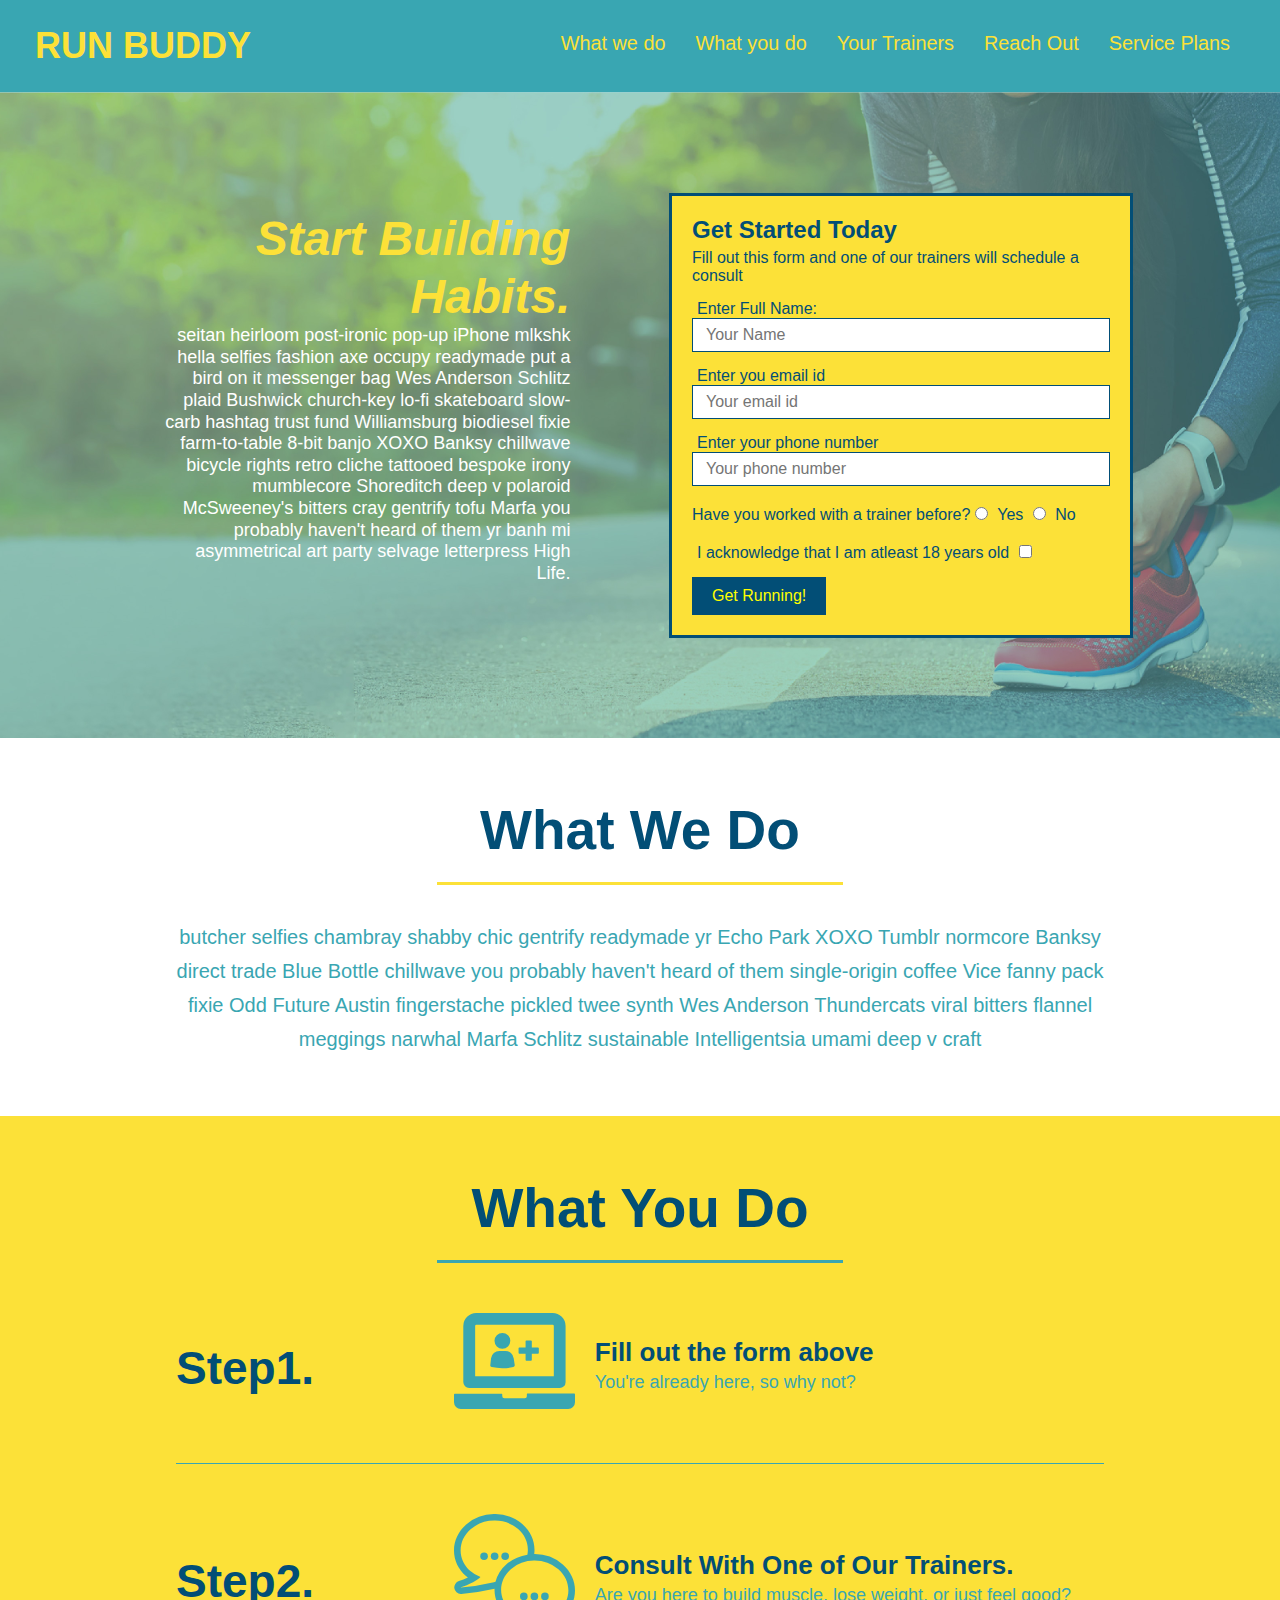
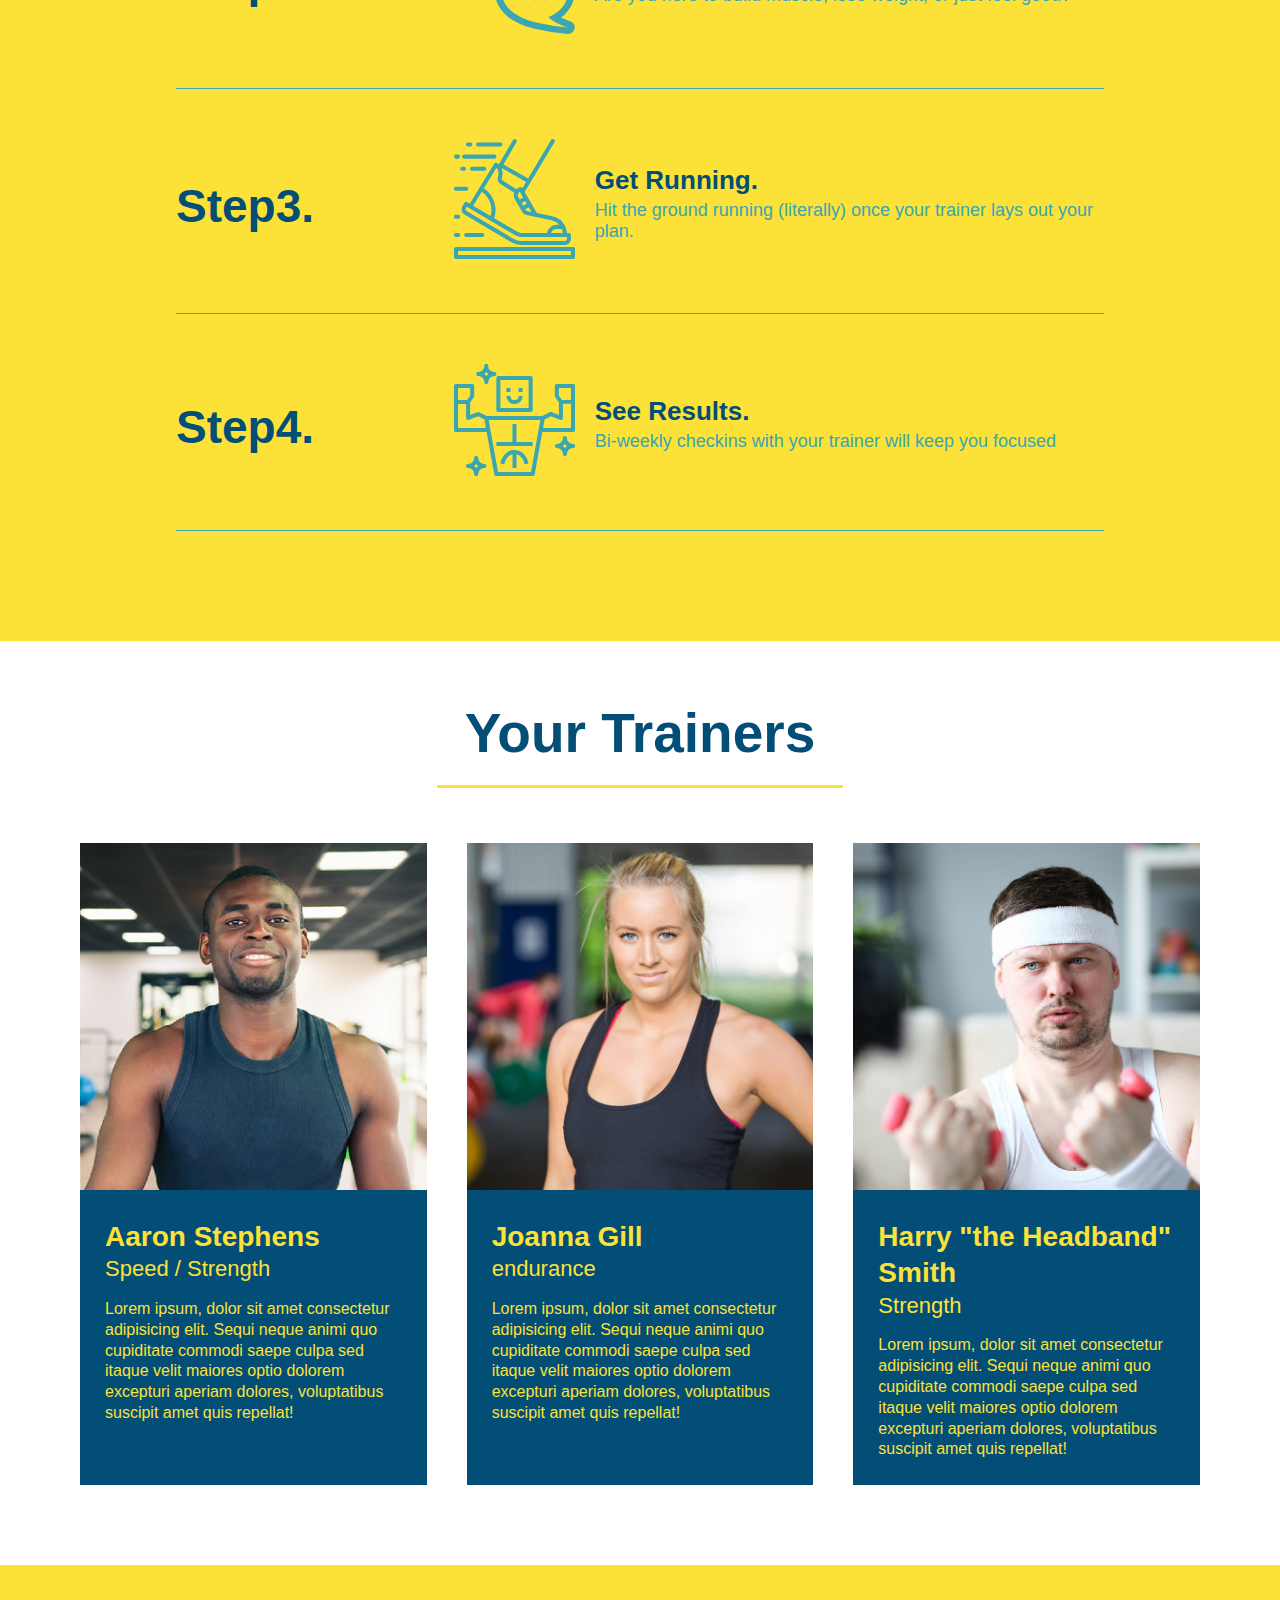
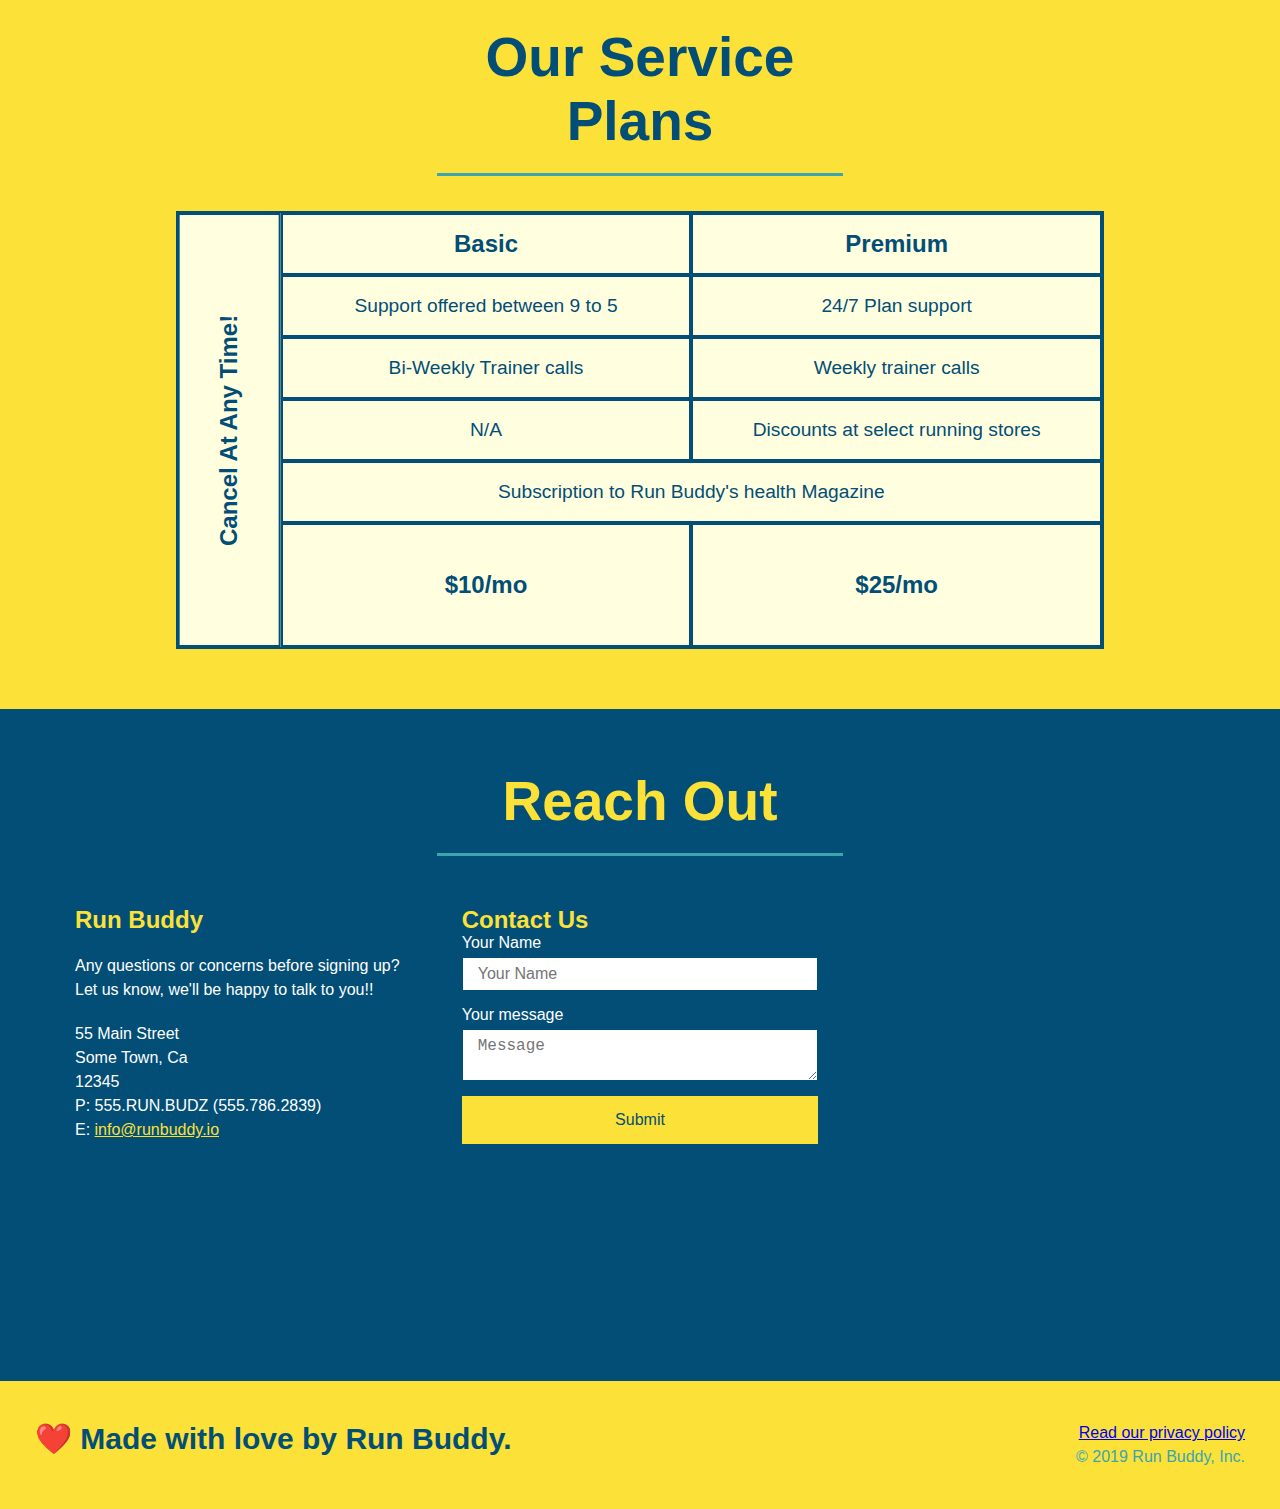
<file: index.html>
<!DOCTYPE html>
<html lang="en">
    <head>
        <meta charset="UTF-8"/>
        <meta name="viewport" content="width=device-width, initial-scale=1.0"/>
        <title>RUN BUDDY</title>   
        <link rel="stylesheet" href="./assets/css/style.css"/>   
    </head>
    <body>
        <!--navigation-->
        <header>
            <h1>
                <a href="/">RUN BUDDY</a>
            </h1>
            <nav>
                <!--Unordered list element-->
                <ul>
                    <!--List item element-->
                    <li>
                        <!--Anchor element-->
                        <a href="#what-we-do">What we do</a>
                    </li>
                    <li>
                        <a href="#what-you-do">What you do</a>
                    </li>
                    <li>
                        <a href="#your-trainers">Your Trainers</a>
                    </li>
                    <li>
                        <a href=#reach-out>Reach Out</a>
                    </li>
                    <li>
                        <a href="#service-plans">Service Plans</a>
                    </li>
                </ul>
            </nav>
        </header>
        <!--hero/jumbotron-->
        <section class="hero">
              <div class="hero-cta">
                <h2>Start Building Habits.</h2>
                <p>seitan heirloom post-ironic pop-up iPhone mlkshk hella selfies fashion axe occupy readymade put a bird on it
                    messenger bag Wes Anderson Schlitz plaid Bushwick church-key lo-fi skateboard slow-carb hashtag trust fund
                    Williamsburg biodiesel fixie farm-to-table 8-bit banjo XOXO Banksy chillwave bicycle rights retro cliche
                    tattooed bespoke irony mumblecore Shoreditch deep v polaroid McSweeney's bitters cray gentrify tofu Marfa you
                    probably haven't heard of them yr banh mi asymmetrical art party selvage letterpress High Life.
                </p>
              </div>
              <div class="hero-form">
                  
                  <h3>Get Started Today</h3>
                  <p class="fill-out">Fill out this form and one of our trainers will schedule a consult</p>
                  <!--Add form element-->
                  <form>
                      <label for="name">Enter Full Name:</label>
                      <input type="text" placeholder="Your Name" id="name" name="name" class="form-input"/>
                      <label for="email">Enter you email id</label>
                      <input type="email" placeholder="Your email id" id="email" name="email" class="form-input">
                      <label for="phonenumber">Enter your phone number</label>
                      <input type="tel" placeholder="Your phone number" id="phonenumber" name="phonenumber" class="form-input">
                      <p>
                          Have you worked with a trainer before?
                          <input type="radio" name="trainer-confirm" id="trainer-yes"/>
                          <label for="trainer-yes">Yes</label>
                          <input type="radio" name="trainer-confirm" id="trainer-no"/>
                          <label for="tariner-no">No</label>
                          
                      </p>
                      <p>
                          <label for="confirm-18">I acknowledge that I am atleast 18 years old</label>
                          <input type="checkbox" name="confirm-18" id="confirm-18" value="check"/>
                      </p>
                      <button type="submit">
                          Get Running!
                      </button>
                  </form>
              </div>
        </section>

        <!--"what we do" section-->
        <section id="what-we-do" class="intro">
            <div class="flex-row">
                <h2 class="section-title primary-border">
                    What We Do
                </h2>
            </div>
            <div>
                <p>
                   butcher selfies chambray shabby chic gentrify readymade yr Echo Park XOXO Tumblr normcore Banksy direct trade Blue Bottle chillwave you probably haven't heard of them single-origin coffee Vice fanny pack fixie Odd Future Austin fingerstache pickled twee synth Wes Anderson Thundercats viral bitters flannel meggings narwhal Marfa Schlitz sustainable Intelligentsia umami deep v craft
                </p>
            </div>
        </section>

        <!--What you do section-->
        <section id="what-you-do" class="steps">
            <h2 class="section-title secondary-border">
                What You Do
            </h2>
            <div class="step">
                <h3>
                    Step1.
                </h3>
                <div class="step-info">
                    <div class="step-img">
                        <img src="assets/Images/step-1.svg" alt=""/>
                    
                    </div>
                    <div class="step-text">
                         <h4>Fill out the form above</h4>
                         <p>
                             You're already here, so why not?
                         </p>
                    </div>
                </div>
            </div>
            <div class="step">
                <h3>
                    Step2.
                </h3>
                <div class="step-info">
                    <div class="step-img">
                        <img src="assets/Images/step-2.svg" alt=""/>
                    </div>
                    <div class="step-text">
                         <h4>Consult With One of Our Trainers.</h4>
                         <p>
                            Are you here to build muscle, lose weight, or just feel good?
                         </p>
                    </div>
                </div>
            </div>
            <div class="step">
                <h3>
                    Step3.
                   
                </h3>
                <div class="step-info">
                    <div class="step-img">
                        <img  src="assets/Images/step-3.svg" alt=""/>
                    </div>
                    <div class="step-text">
                        <h4>Get Running.</h4>
                        <p> 
                            Hit the ground running (literally) once your trainer lays out your plan.
                        </p>
                    </div>
                </div>
            </div>
            <div class="step">
                <h3>
                    Step4.
                </h3>
                <div class="step-info">
                    <div class="step-img">
                        <img src="assets/Images/step-4.svg" alt=""/>
                    </div>
                    <div class="step-text">
                         <h4>See Results.</h4>
                         <p>
                            Bi-weekly checkins with your trainer will keep you focused
                         </p>
                    </div>
                </div>
            </div>
        </section>
        <!--Meet the trainers section-->
        <section id="your-trainers">
            
            <h2 class="section-title primary-border">
                Your Trainers
            </h2>
            <div class="trainers">
               <article class="trainer">
                  <img src="assets/Images/trainer-1.jpg" alt="Aaron Stephens in his workout clothes ready to pump iron"/>
                  <div class="trainer-bio">
                      <h3 class="trainer-name">Aaron Stephens</h3>
                      <h4 class="trainer-role">Speed / Strength</h4>
                      <p>
                        Lorem ipsum, dolor sit amet consectetur adipisicing elit. Sequi neque animi quo cupiditate commodi saepe culpa sed
                        itaque velit maiores optio dolorem excepturi aperiam dolores, voluptatibus suscipit amet quis repellat!
                      </p>
                  </div>
               </article>
               <article class="trainer">
                  <img src="assets/Images/trainer-2.jpg" alt="Joanna Gill cooling off after a workout"/>
                  <div class="trainer-bio">
                      <h3 class="trainer-name">Joanna Gill</h3>
                      <h4 class="trainer-role">endurance</h4>
                      <p>
                         Lorem ipsum, dolor sit amet consectetur adipisicing elit. Sequi neque animi quo cupiditate commodi saepe culpa sed
      itaque velit maiores optio dolorem excepturi aperiam dolores, voluptatibus suscipit amet quis repellat!
                      </p>
                    
                  </div>
                
               </article>
               <article class="trainer">
                  <img src="assets/Images/trainer-3.jpg" alt="Harry Smith wearing a headband and lifting comically small pink weights"/>
                  <div class="trainer-bio">
                    
                       <h3 class="trainer-name">Harry "the Headband" Smith</h3>
                       <h4 class="trainer-role">Strength</h4>
                       <p>
                          Lorem ipsum, dolor sit amet consectetur adipisicing elit. Sequi neque animi quo cupiditate commodi saepe culpa sed
      itaque velit maiores optio dolorem excepturi aperiam dolores, voluptatibus suscipit amet quis repellat!
                       </p>
                  </div>

               </article>
            </div>
        </section>
        <section id="service-plans" class="services">
            <h2 class="section-title secondary-border">
                   Our Service Plans
            </h2>
            <div class="service-grid-wrapper">
                <div class="service-grid-container">
                    <div class="service-grid-item grid-head basic">Basic</div>
                    <div class="service-grid-item grid-head premium">Premium</div>
                    <div class="service-grid-item basic">Support offered between 9 to 5</div>
                    <div class="service-grid-item premium">24/7 Plan support</div>
                    <div class="service-grid-item basic">Bi-Weekly Trainer calls</div>
                    <div class="service-grid-item premium">Weekly trainer calls</div>
                    <div class="service-grid-item basic">N/A</div>
                    <div class="service-grid-item premium">Discounts at select running stores</div>
                    <div class="service-grid-item subscr">Subscription to Run Buddy's health Magazine</div>
                    <div class="service-grid-item grid-price basic">$10/mo</div>
                    <div class="service-grid-item grid-price premium">$25/mo</div>
                    <div class="service-grid-item cancel">Cancel At Any Time!</div>
                </div>
            </div>
        </section>
        <!--Reach Out section-->
        <section id="reach-out" class="contact">

            <h2 class="section-title secondary-border">
                Reach Out
            </h2>
            <div class="contact-info">
                <div>
                    <h3>
                        Run Buddy
                    </h3>
                    <p>
                        Any questions or concerns before signing up?
                    <br/>
                        Let us know, we'll be happy to talk to you!!
                    </p>
                    <address>
                        55 Main Street <br/>
                        Some Town, Ca <br/>
                        12345 <br/>
                        P: 555.RUN.BUDZ (555.786.2839) <br/>
                        E: <a href="maito:info@runbuddy.io">info@runbuddy.io</a>
                    </address>
                </div>
                <div class="contact-form">
                    <h3>Contact Us</h3>
                    <form>
                    <label for="contact-name" >Your Name</label>
                    <input type="text" placeholder="Your Name" id="contact-name"/>
                    <label for="contact-message">Your message</label>
                    <textarea type="text" placeholder="Message" id="contact-message"></textarea>
                    <button type="submit">Submit</button>
                    </form>
                </div>
                
                <iframe src="https://www.google.com/maps/embed?pb=!1m18!1m12!1m3!1d50694.43820856083!2d-121.98147028277705!3d37.427597920554405!2m3!1f0!2f0!3f0!3m2!1i1024!2i768!4f13.1!3m3!1m2!1s0x808fc8546092b38d%3A0xdbc5cfc97f0ce1a7!2sSan%20Jose%2C%20CA%2095134!5e0!3m2!1sen!2sus!4v1594967855750!5m2!1sen!2sus"  frameborder="0" style="border:0;" allowfullscreen="" aria-hidden="false" tabindex="0"></iframe>
                
            </div>
            
        </section>
           
        <!--Footer-->
        <footer>
            
            <h2>❤️ Made with love by Run Buddy.</h2>
            <div>
                <a href="./privacy-policy.html#Read our Privacy Policy">Read our privacy policy</a><br/>
                &copy; 2019 Run Buddy, Inc.
                 
            </div>

            
        </footer>

    </body>
</html>
</file>
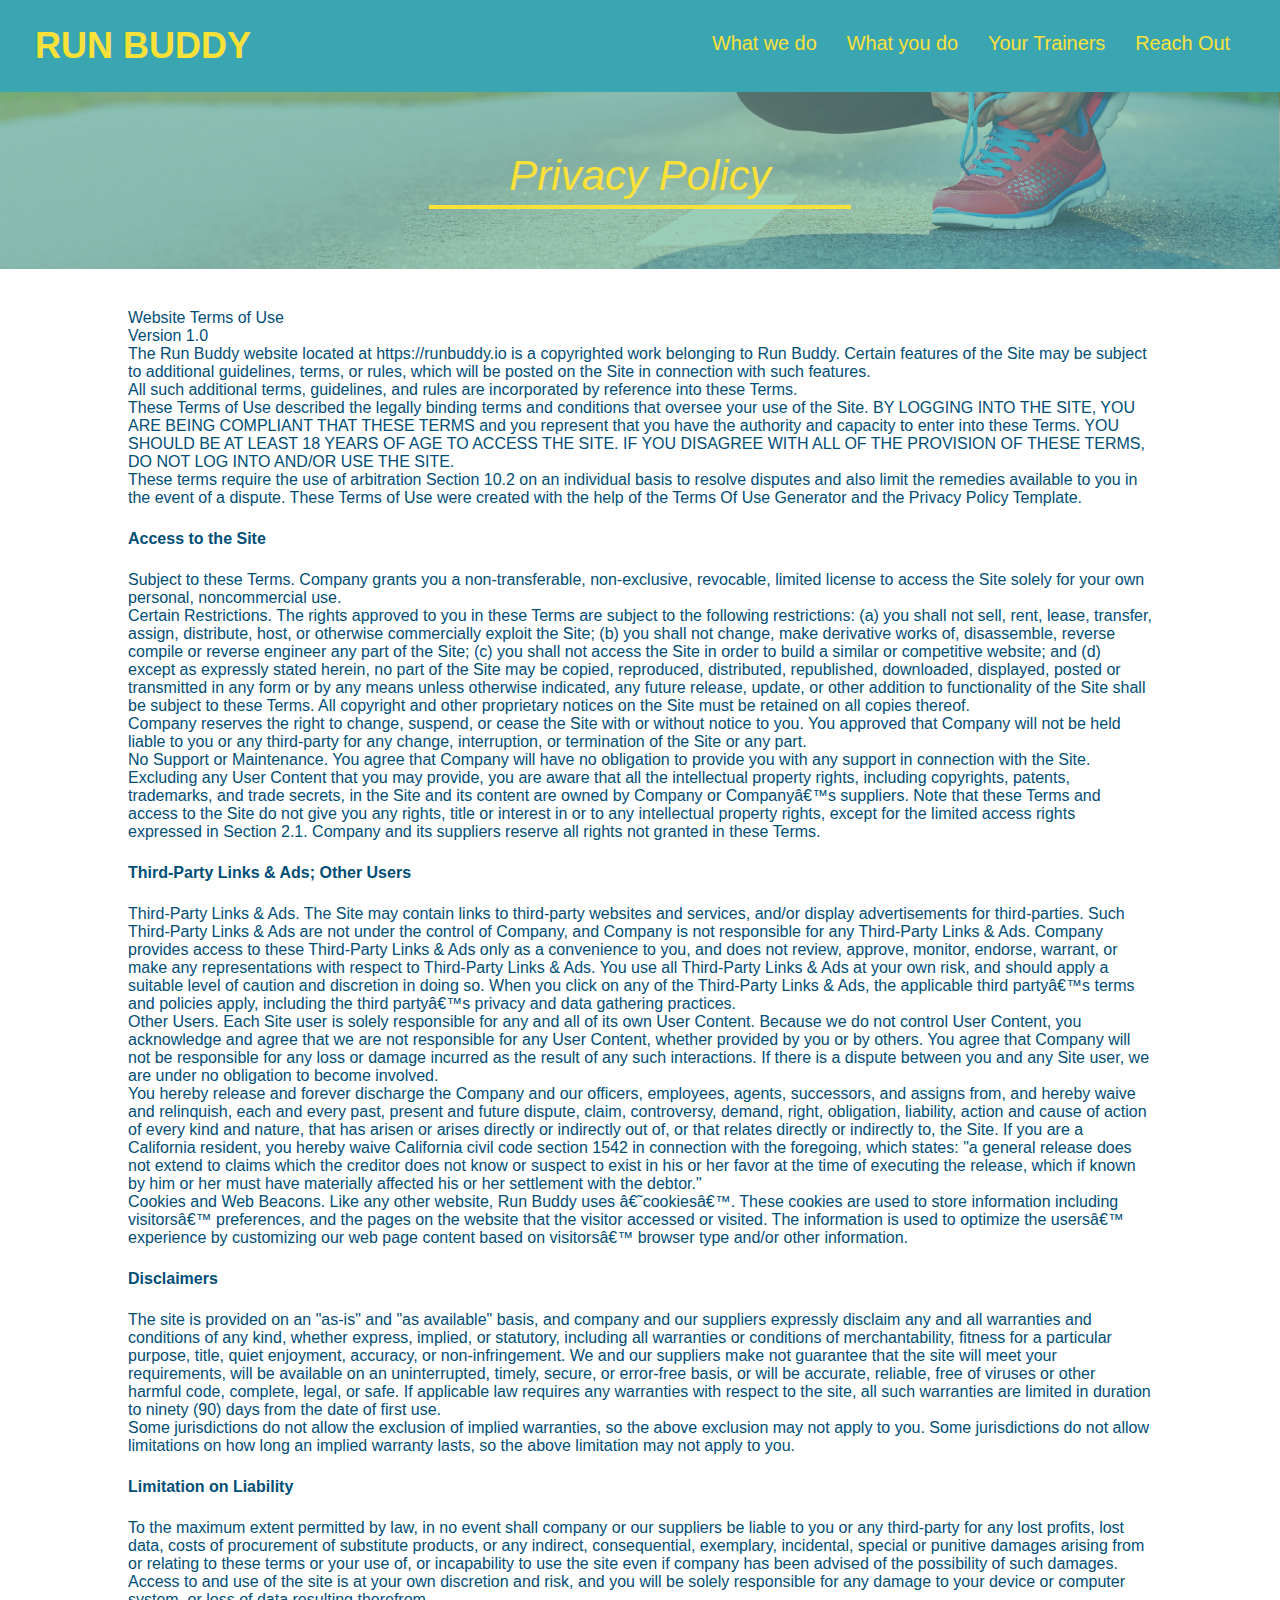
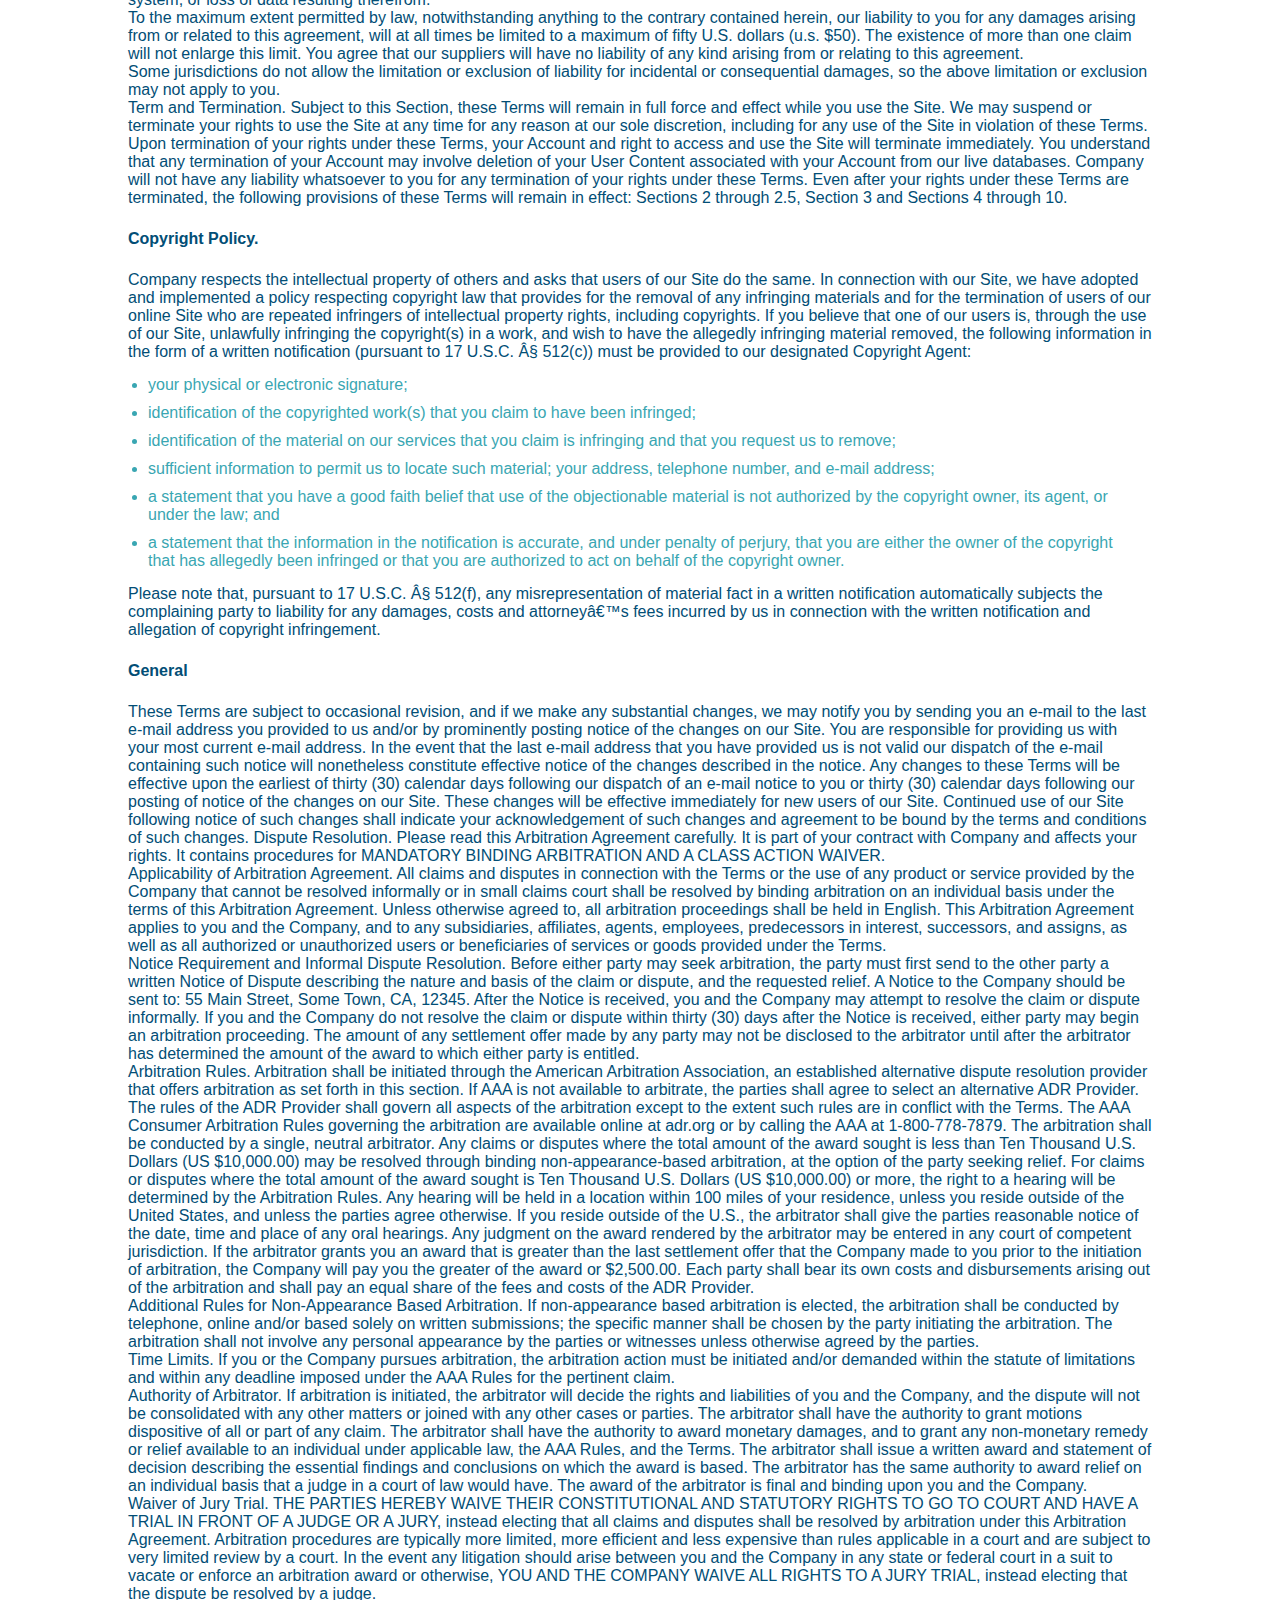
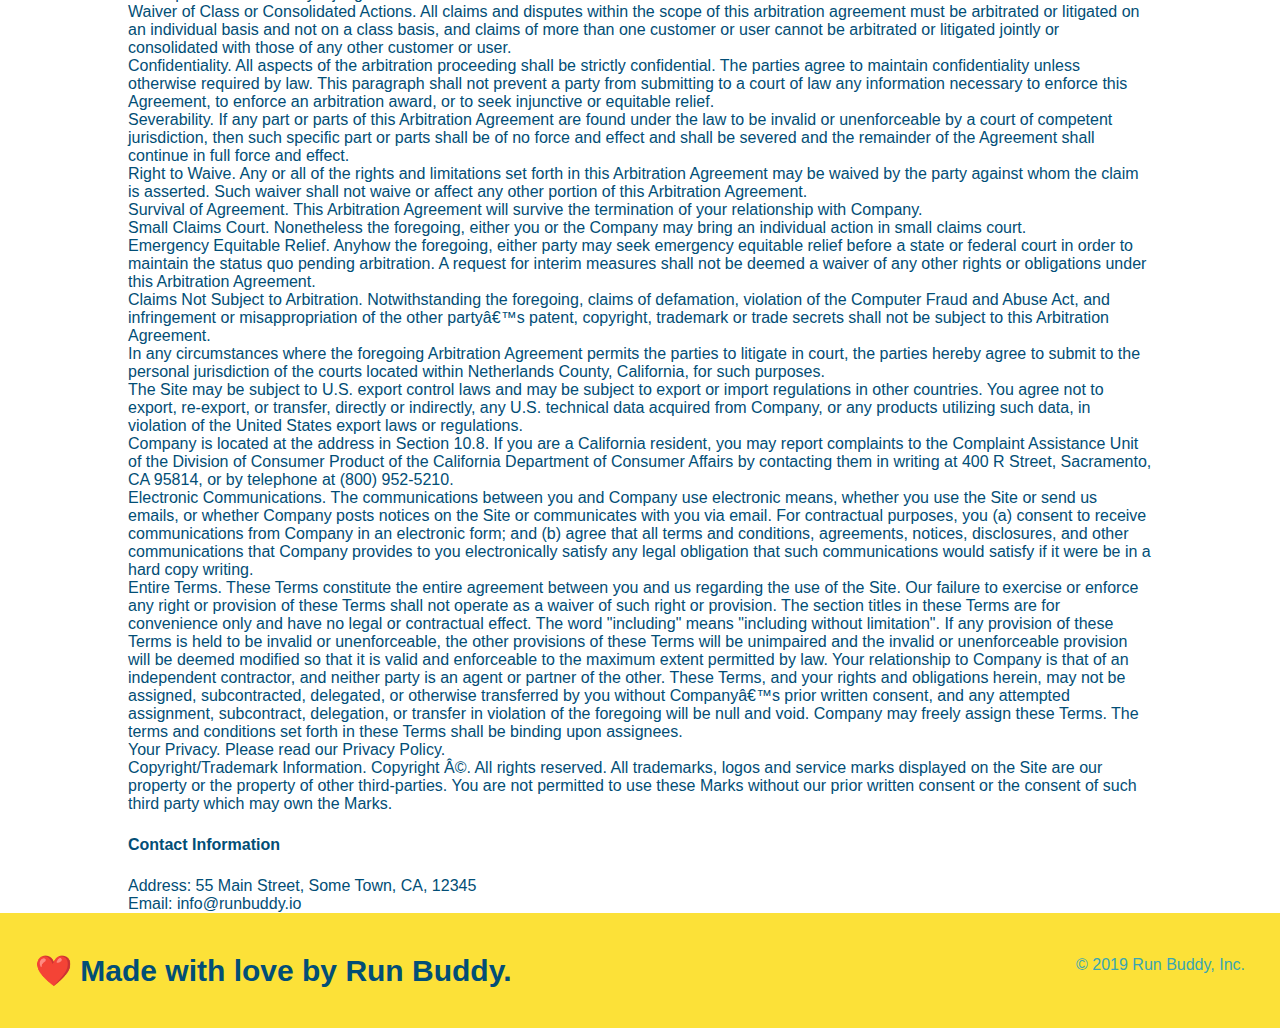
<file: privacy-policy.html>
<!DOCTYPE html>
<html lang="en">
    <head>
        <meta charset="UTF-8"/>
        <title>Run Buddy Privacy policy</title>   
        <link rel="stylesheet" href="./assets/css/style.css"/>  
        <link rel="stylesheet" href="./assets/css/secondary-styles.css"/>
    </head>
    <body>
        <!--navigation-->
        <header>
            <h1>
                <a href="/">RUN BUDDY</a>
            </h1>
            <nav>
                <!--Unordered list element-->
                <ul>
                    <!--List item element-->
                    <li>
                        <!--Anchor element-->
                        <a href="./index.html#what-we-do">What we do</a>
                    </li>
                    <li>
                        <a href="./index.html#what-you-do">What you do</a>
                    </li>
                    <li>
                        <a href="./index.html#your-trainers">Your Trainers</a>
                    </li>
                    <li>
                        <a href=./index.html#reach-out>Reach Out</a>
                    </li>
                </ul>
            </nav>
        </header>
        <!--hero/jumbotron-->
        <section class="hero">
              <h2 class="page-title">
                  Privacy Policy
              </h2>
        </section>
        <article class="secondary-content">
            <p>
                Website Terms of Use
              </p>
        
              <p>
                Version 1.0
              </p>
        
              <p>
                The Run Buddy website located at https://runbuddy.io is a copyrighted work belonging to Run Buddy. Certain
                features of the Site may be subject to additional guidelines, terms, or rules, which will be posted on the Site
                in connection with such features.
              </p>
        
              <p>
                All such additional terms, guidelines, and rules are incorporated by reference into these Terms.
              </p>
        
              <p>
                These Terms of Use described the legally binding terms and conditions that oversee your use of the Site. BY
                LOGGING INTO THE SITE, YOU ARE BEING COMPLIANT THAT THESE TERMS and you represent that you have the authority
                and capacity to enter into these Terms. YOU SHOULD BE AT LEAST 18 YEARS OF AGE TO ACCESS THE SITE. IF YOU
                DISAGREE WITH ALL OF THE PROVISION OF THESE TERMS, DO NOT LOG INTO AND/OR USE THE SITE.
              </p>
        
              <p>
                These terms require the use of arbitration Section 10.2 on an individual basis to resolve disputes and also
                limit the remedies available to you in the event of a dispute. These Terms of Use were created with the help of
                the Terms Of Use Generator and the Privacy Policy Template.
              </p>
        
              <h3>
                Access to the Site
              </h3>
        
              <p>
                Subject to these Terms. Company grants you a non-transferable, non-exclusive, revocable, limited license to
                access the Site solely for your own personal, noncommercial use.
              </p>
        
              <p>
                Certain Restrictions. The rights approved to you in these Terms are subject to the following restrictions: (a)
                you shall not sell, rent, lease, transfer, assign, distribute, host, or otherwise commercially exploit the Site;
                (b) you shall not change, make derivative works of, disassemble, reverse compile or reverse engineer any part of
                the Site; (c) you shall not access the Site in order to build a similar or competitive website; and (d) except
                as expressly stated herein, no part of the Site may be copied, reproduced, distributed, republished, downloaded,
                displayed, posted or transmitted in any form or by any means unless otherwise indicated, any future release,
                update, or other addition to functionality of the Site shall be subject to these Terms. All copyright and other
                proprietary notices on the Site must be retained on all copies thereof.
              </p>
        
              <p>
                Company reserves the right to change, suspend, or cease the Site with or without notice to you. You approved
                that Company will not be held liable to you or any third-party for any change, interruption, or termination of
                the Site or any part.
              </p>
        
              <p>
                No Support or Maintenance. You agree that Company will have no obligation to provide you with any support in
                connection with the Site.
              </p>
        
              <p>
                Excluding any User Content that you may provide, you are aware that all the intellectual property rights,
                including copyrights, patents, trademarks, and trade secrets, in the Site and its content are owned by Company
                or Companyâ€™s suppliers. Note that these Terms and access to the Site do not give you any rights, title or
                interest in or to any intellectual property rights, except for the limited access rights expressed in Section
                2.1. Company and its suppliers reserve all rights not granted in these Terms.
              </p>
        
              <h3>
                Third-Party Links & Ads; Other Users
              </h3>
        
              <p>
                Third-Party Links & Ads. The Site may contain links to third-party websites and services, and/or display
                advertisements for third-parties. Such Third-Party Links & Ads are not under the control of Company, and Company
                is not responsible for any Third-Party Links & Ads. Company provides access to these Third-Party Links & Ads
                only as a convenience to you, and does not review, approve, monitor, endorse, warrant, or make any
                representations with respect to Third-Party Links & Ads. You use all Third-Party Links & Ads at your own risk,
                and should apply a suitable level of caution and discretion in doing so. When you click on any of the
                Third-Party Links & Ads, the applicable third partyâ€™s terms and policies apply, including the third partyâ€™s
                privacy and data gathering practices.
              </p>
        
              <p>
                Other Users. Each Site user is solely responsible for any and all of its own User Content. Because we do not
                control User Content, you acknowledge and agree that we are not responsible for any User Content, whether
                provided by you or by others. You agree that Company will not be responsible for any loss or damage incurred as
                the result of any such interactions. If there is a dispute between you and any Site user, we are under no
                obligation to become involved.
              </p>
        
              <p>
                You hereby release and forever discharge the Company and our officers, employees, agents, successors, and
                assigns from, and hereby waive and relinquish, each and every past, present and future dispute, claim,
                controversy, demand, right, obligation, liability, action and cause of action of every kind and nature, that has
                arisen or arises directly or indirectly out of, or that relates directly or indirectly to, the Site. If you are
                a California resident, you hereby waive California civil code section 1542 in connection with the foregoing,
                which states: "a general release does not extend to claims which the creditor does not know or suspect to exist
                in his or her favor at the time of executing the release, which if known by him or her must have materially
                affected his or her settlement with the debtor."
              </p>
        
              <p>
                Cookies and Web Beacons. Like any other website, Run Buddy uses â€˜cookiesâ€™. These cookies are used to store
                information including visitorsâ€™ preferences, and the pages on the website that the visitor accessed or visited.
                The information is used to optimize the usersâ€™ experience by customizing our web page content based on visitorsâ€™
                browser type and/or other information.
              </p>
        
              <h3>
                Disclaimers
              </h3>
        
              <p>
                The site is provided on an "as-is" and "as available" basis, and company and our suppliers expressly disclaim
                any and all warranties and conditions of any kind, whether express, implied, or statutory, including all
                warranties or conditions of merchantability, fitness for a particular purpose, title, quiet enjoyment, accuracy,
                or non-infringement. We and our suppliers make not guarantee that the site will meet your requirements, will be
                available on an uninterrupted, timely, secure, or error-free basis, or will be accurate, reliable, free of
                viruses or other harmful code, complete, legal, or safe. If applicable law requires any warranties with respect
                to the site, all such warranties are limited in duration to ninety (90) days from the date of first use.
              </p>
        
              <p>
                Some jurisdictions do not allow the exclusion of implied warranties, so the above exclusion may not apply to
                you. Some jurisdictions do not allow limitations on how long an implied warranty lasts, so the above limitation
                may not apply to you.
              </p>
        
              <h3>
                Limitation on Liability
              </h3>
        
              <p>
                To the maximum extent permitted by law, in no event shall company or our suppliers be liable to you or any
                third-party for any lost profits, lost data, costs of procurement of substitute products, or any indirect,
                consequential, exemplary, incidental, special or punitive damages arising from or relating to these terms or
                your use of, or incapability to use the site even if company has been advised of the possibility of such
                damages. Access to and use of the site is at your own discretion and risk, and you will be solely responsible
                for any damage to your device or computer system, or loss of data resulting therefrom.
              </p>
        
              <p>
                To the maximum extent permitted by law, notwithstanding anything to the contrary contained herein, our liability
                to you for any damages arising from or related to this agreement, will at all times be limited to a maximum of
                fifty U.S. dollars (u.s. $50). The existence of more than one claim will not enlarge this limit. You agree that
                our suppliers will have no liability of any kind arising from or relating to this agreement.
              </p>
        
              <p>
                Some jurisdictions do not allow the limitation or exclusion of liability for incidental or consequential
                damages, so the above limitation or exclusion may not apply to you.
              </p>
        
              <p>
                Term and Termination. Subject to this Section, these Terms will remain in full force and effect while you use
                the Site. We may suspend or terminate your rights to use the Site at any time for any reason at our sole
                discretion, including for any use of the Site in violation of these Terms. Upon termination of your rights under
                these Terms, your Account and right to access and use the Site will terminate immediately. You understand that
                any termination of your Account may involve deletion of your User Content associated with your Account from our
                live databases. Company will not have any liability whatsoever to you for any termination of your rights under
                these Terms. Even after your rights under these Terms are terminated, the following provisions of these Terms
                will remain in effect: Sections 2 through 2.5, Section 3 and Sections 4 through 10.
              </p>
        
              <h3>
                Copyright Policy.
              </h3>
        
              <p>
                Company respects the intellectual property of others and asks that users of our Site do the same. In connection
                with our Site, we have adopted and implemented a policy respecting copyright law that provides for the removal
                of any infringing materials and for the termination of users of our online Site who are repeated infringers of
                intellectual property rights, including copyrights. If you believe that one of our users is, through the use of
                our Site, unlawfully infringing the copyright(s) in a work, and wish to have the allegedly infringing material
                removed, the following information in the form of a written notification (pursuant to 17 U.S.C. Â§ 512(c)) must
                be provided to our designated Copyright Agent:
              </p>
        
              <ul>
                <li>
                  your physical or electronic signature;
                </li>
                <li>
                  identification of the copyrighted work(s) that you claim to have been infringed;
                </li>
                <li>
                  identification of the material on our services that you claim is infringing and that you request us to remove;
                </li>
                <li>
                  sufficient information to permit us to locate such material; your address, telephone number, and e-mail
                  address;
                </li>
                <li>
                  a statement that you have a good faith belief that use of the objectionable material is not authorized by the
                  copyright owner, its agent, or under the law; and
                </li>
                <li>
                  a statement that the information in the notification is accurate, and under penalty of perjury, that you are
                  either the owner of the copyright that has allegedly been infringed or that you are authorized to act on
                  behalf of the copyright owner.
                </li>
              </ul>
        
              <p>
                Please note that, pursuant to 17 U.S.C. Â§ 512(f), any misrepresentation of material fact in a written
                notification automatically subjects the complaining party to liability for any damages, costs and attorneyâ€™s
                fees incurred by us in connection with the written notification and allegation of copyright infringement.
              </p>
        
              <h3>
                General
              </h3>
        
              <p>
                These Terms are subject to occasional revision, and if we make any substantial changes, we may notify you by
                sending you an e-mail to the last e-mail address you provided to us and/or by prominently posting notice of the
                changes on our Site. You are responsible for providing us with your most current e-mail address. In the event
                that the last e-mail address that you have provided us is not valid our dispatch of the e-mail containing such
                notice will nonetheless constitute effective notice of the changes described in the notice. Any changes to these
                Terms will be effective upon the earliest of thirty (30) calendar days following our dispatch of an e-mail
                notice to you or thirty (30) calendar days following our posting of notice of the changes on our Site. These
                changes will be effective immediately for new users of our Site. Continued use of our Site following notice of
                such changes shall indicate your acknowledgement of such changes and agreement to be bound by the terms and
                conditions of such changes. Dispute Resolution. Please read this Arbitration Agreement carefully. It is part of
                your contract with Company and affects your rights. It contains procedures for MANDATORY BINDING ARBITRATION AND
                A CLASS ACTION WAIVER.
              </p>
        
              <p>
                Applicability of Arbitration Agreement. All claims and disputes in connection with the Terms or the use of any
                product or service provided by the Company that cannot be resolved informally or in small claims court shall be
                resolved by binding arbitration on an individual basis under the terms of this Arbitration Agreement. Unless
                otherwise agreed to, all arbitration proceedings shall be held in English. This Arbitration Agreement applies to
                you and the Company, and to any subsidiaries, affiliates, agents, employees, predecessors in interest,
                successors, and assigns, as well as all authorized or unauthorized users or beneficiaries of services or goods
                provided under the Terms.
              </p>
        
              <p>
                Notice Requirement and Informal Dispute Resolution. Before either party may seek arbitration, the party must
                first send to the other party a written Notice of Dispute describing the nature and basis of the claim or
                dispute, and the requested relief. A Notice to the Company should be sent to: 55 Main Street, Some Town, CA,
                12345. After the Notice is received, you and the Company may attempt to resolve the claim or dispute informally.
                If you and the Company do not resolve the claim or dispute within thirty (30) days after the Notice is received,
                either party may begin an arbitration proceeding. The amount of any settlement offer made by any party may not
                be disclosed to the arbitrator until after the arbitrator has determined the amount of the award to which either
                party is entitled.
              </p>
        
              <p>
                Arbitration Rules. Arbitration shall be initiated through the American Arbitration Association, an established
                alternative dispute resolution provider that offers arbitration as set forth in this section. If AAA is not
                available to arbitrate, the parties shall agree to select an alternative ADR Provider. The rules of the ADR
                Provider shall govern all aspects of the arbitration except to the extent such rules are in conflict with the
                Terms. The AAA Consumer Arbitration Rules governing the arbitration are available online at adr.org or by
                calling the AAA at 1-800-778-7879. The arbitration shall be conducted by a single, neutral arbitrator. Any
                claims or disputes where the total amount of the award sought is less than Ten Thousand U.S. Dollars (US
                $10,000.00) may be resolved through binding non-appearance-based arbitration, at the option of the party seeking
                relief. For claims or disputes where the total amount of the award sought is Ten Thousand U.S. Dollars (US
                $10,000.00) or more, the right to a hearing will be determined by the Arbitration Rules. Any hearing will be
                held in a location within 100 miles of your residence, unless you reside outside of the United States, and
                unless the parties agree otherwise. If you reside outside of the U.S., the arbitrator shall give the parties
                reasonable notice of the date, time and place of any oral hearings. Any judgment on the award rendered by the
                arbitrator may be entered in any court of competent jurisdiction. If the arbitrator grants you an award that is
                greater than the last settlement offer that the Company made to you prior to the initiation of arbitration, the
                Company will pay you the greater of the award or $2,500.00. Each party shall bear its own costs and
                disbursements arising out of the arbitration and shall pay an equal share of the fees and costs of the ADR
                Provider.
              </p>
        
              <p>
                Additional Rules for Non-Appearance Based Arbitration. If non-appearance based arbitration is elected, the
                arbitration shall be conducted by telephone, online and/or based solely on written submissions; the specific
                manner shall be chosen by the party initiating the arbitration. The arbitration shall not involve any personal
                appearance by the parties or witnesses unless otherwise agreed by the parties.
              </p>
        
              <p>
                Time Limits. If you or the Company pursues arbitration, the arbitration action must be initiated and/or demanded
                within the statute of limitations and within any deadline imposed under the AAA Rules for the pertinent claim.
              </p>
        
              <p>
                Authority of Arbitrator. If arbitration is initiated, the arbitrator will decide the rights and liabilities of
                you and the Company, and the dispute will not be consolidated with any other matters or joined with any other
                cases or parties. The arbitrator shall have the authority to grant motions dispositive of all or part of any
                claim. The arbitrator shall have the authority to award monetary damages, and to grant any non-monetary remedy
                or relief available to an individual under applicable law, the AAA Rules, and the Terms. The arbitrator shall
                issue a written award and statement of decision describing the essential findings and conclusions on which the
                award is based. The arbitrator has the same authority to award relief on an individual basis that a judge in a
                court of law would have. The award of the arbitrator is final and binding upon you and the Company.
              </p>
        
              <p>
                Waiver of Jury Trial. THE PARTIES HEREBY WAIVE THEIR CONSTITUTIONAL AND STATUTORY RIGHTS TO GO TO COURT AND HAVE
                A TRIAL IN FRONT OF A JUDGE OR A JURY, instead electing that all claims and disputes shall be resolved by
                arbitration under this Arbitration Agreement. Arbitration procedures are typically more limited, more efficient
                and less expensive than rules applicable in a court and are subject to very limited review by a court. In the
                event any litigation should arise between you and the Company in any state or federal court in a suit to vacate
                or enforce an arbitration award or otherwise, YOU AND THE COMPANY WAIVE ALL RIGHTS TO A JURY TRIAL, instead
                electing that the dispute be resolved by a judge.
              </p>
        
              <p>
                Waiver of Class or Consolidated Actions. All claims and disputes within the scope of this arbitration agreement
                must be arbitrated or litigated on an individual basis and not on a class basis, and claims of more than one
                customer or user cannot be arbitrated or litigated jointly or consolidated with those of any other customer or
                user.
              </p>
        
              <p>
                Confidentiality. All aspects of the arbitration proceeding shall be strictly confidential. The parties agree to
                maintain confidentiality unless otherwise required by law. This paragraph shall not prevent a party from
                submitting to a court of law any information necessary to enforce this Agreement, to enforce an arbitration
                award, or to seek injunctive or equitable relief.
              </p>
        
              <p>
                Severability. If any part or parts of this Arbitration Agreement are found under the law to be invalid or
                unenforceable by a court of competent jurisdiction, then such specific part or parts shall be of no force and
                effect and shall be severed and the remainder of the Agreement shall continue in full force and effect.
              </p>
        
              <p>
                Right to Waive. Any or all of the rights and limitations set forth in this Arbitration Agreement may be waived
                by the party against whom the claim is asserted. Such waiver shall not waive or affect any other portion of this
                Arbitration Agreement.
              </p>
        
              <p>
                Survival of Agreement. This Arbitration Agreement will survive the termination of your relationship with
                Company.
              </p>
        
              <p>
                Small Claims Court. Nonetheless the foregoing, either you or the Company may bring an individual action in small
                claims court.
              </p>
        
              <p>
                Emergency Equitable Relief. Anyhow the foregoing, either party may seek emergency equitable relief before a
                state or federal court in order to maintain the status quo pending arbitration. A request for interim measures
                shall not be deemed a waiver of any other rights or obligations under this Arbitration Agreement.
              </p>
        
              <p>
                Claims Not Subject to Arbitration. Notwithstanding the foregoing, claims of defamation, violation of the
                Computer Fraud and Abuse Act, and infringement or misappropriation of the other partyâ€™s patent, copyright,
                trademark or trade secrets shall not be subject to this Arbitration Agreement.
              </p>
        
              <p>
                In any circumstances where the foregoing Arbitration Agreement permits the parties to litigate in court, the
                parties hereby agree to submit to the personal jurisdiction of the courts located within Netherlands County,
                California, for such purposes.
              </p>
        
              <p>
                The Site may be subject to U.S. export control laws and may be subject to export or import regulations in other
                countries. You agree not to export, re-export, or transfer, directly or indirectly, any U.S. technical data
                acquired from Company, or any products utilizing such data, in violation of the United States export laws or
                regulations.
              </p>
        
              <p>
                Company is located at the address in Section 10.8. If you are a California resident, you may report complaints
                to the Complaint Assistance Unit of the Division of Consumer Product of the California Department of Consumer
                Affairs by contacting them in writing at 400 R Street, Sacramento, CA 95814, or by telephone at (800) 952-5210.
              </p>
        
              <p>
                Electronic Communications. The communications between you and Company use electronic means, whether you use the
                Site or send us emails, or whether Company posts notices on the Site or communicates with you via email. For
                contractual purposes, you (a) consent to receive communications from Company in an electronic form; and (b)
                agree that all terms and conditions, agreements, notices, disclosures, and other communications that Company
                provides to you electronically satisfy any legal obligation that such communications would satisfy if it were be
                in a hard copy writing.
              </p>
        
              <p>
                Entire Terms. These Terms constitute the entire agreement between you and us regarding the use of the Site. Our
                failure to exercise or enforce any right or provision of these Terms shall not operate as a waiver of such right
                or provision. The section titles in these Terms are for convenience only and have no legal or contractual
                effect. The word "including" means "including without limitation". If any provision of these Terms is held to be
                invalid or unenforceable, the other provisions of these Terms will be unimpaired and the invalid or
                unenforceable provision will be deemed modified so that it is valid and enforceable to the maximum extent
                permitted by law. Your relationship to Company is that of an independent contractor, and neither party is an
                agent or partner of the other. These Terms, and your rights and obligations herein, may not be assigned,
                subcontracted, delegated, or otherwise transferred by you without Companyâ€™s prior written consent, and any
                attempted assignment, subcontract, delegation, or transfer in violation of the foregoing will be null and void.
                Company may freely assign these Terms. The terms and conditions set forth in these Terms shall be binding upon
                assignees.
              </p>
        
              <p>
                Your Privacy. Please read our Privacy Policy.
              </p>
        
              <p>
                Copyright/Trademark Information. Copyright Â©. All rights reserved. All trademarks, logos and service marks
                displayed on the Site are our property or the property of other third-parties. You are not permitted to use
                these Marks without our prior written consent or the consent of such third party which may own the Marks.
              </p>
        
              <h3>
                Contact Information
              </h3>
        
              <p>
                Address: 55 Main Street, Some Town, CA, 12345
              </p>
        
              <p>
                Email: info@runbuddy.io
              </p>
        </article>

        
        <!--Footer-->
        <footer>
            
            <h2>❤️ Made with love by Run Buddy.</h2>
            <div>
            
                &copy; 2019 Run Buddy, Inc.
                 
            </div>

            
        </footer>

    </body>
</html>
</file>
<file: assets/css/style.css>
*{
    margin:0;
    padding: 0;
    box-sizing: border-box;
}


body{
    font-family: Arial, Helvetica, sans-serif;
    color:#39a6b2; 
}

header{
    padding: 25px 35px;
    background-color: #39a6b2;
    display: flex;
    justify-content: space-between;
    flex-wrap: wrap;
}

header h1{
    font-weight: bold;
    font-size: 36px;
    
    margin: 0;
    
    color: yellow;
}

header a{
    text-decoration: none;
    color: #fce138;
}

header nav{
    
    margin: 7px 0;
}

header nav ul{
    display: flex;
    justify-content: space-between;
    flex-wrap: wrap;
    align-items: center;
    list-style: none;
}

header nav ul li a{
    padding:10px 15px;
    font-weight: lighter;
    font-size: 1.55vw;
}

footer {
    background-color: #fce138;
    width: 100%;
    padding: 40px 35px;
    display: flex;
    flex-wrap: wrap;
    justify-content: space-between;
}

footer h2{
    
    color: #024e76;
    font-size: 30px;
    margin: 0;
}

footer div{
    
    line-height:1.5;
    text-align: right;
}

section{
    padding:60px;
}

.hero{
    
    background-image: url("../Images/hero-bg.jpg");
    background-size: cover;
    background-position: center;
    display: flex;
    justify-content: center;
    flex-wrap: wrap;
    align-items: flex-start;
}

.hero-cta{
    width: 35%;
    text-align: right;
    color: #fff;
    font-size: 18px;
    line-height: 1.2;
    margin: 5%;
}

.hero-cta h2{
    font-size: 48px;
    color: #fce138;
    font-style: italic;
}

.hero-form{
    
    padding:20px;
    color:#024e76;
    background-color: #fce138;
    border-color: #024e76;
    border-style: solid;
    border-width:3px;
    width: 40%;
    margin: 3.5%;
}

h3{
    font-size: 24px;
    margin: 0;
}

.hero-form p{
    padding: 5px 0 15px 0;
}

.form-input{
     font-size: 20px;
     border-width: 1px;
     border-style: solid;
     border-color:#024e76;
     display: block;
     padding: 7px 13px;
     font-size: 16px;
     color: #024e76;
     width: 100%;
     margin-bottom: 15px;

}
.hero-form label{
    margin: 0 5px;
}

.hero-form button{
    background-color: #024e76;
    color: yellow;
    padding:10px 20px;
    font-size: 16px;
    border: none;
}


.section-title{
    font-size: 55px;
    color: #024e76;
    border-bottom: 3px solid;
    padding-bottom: 20px;
    text-align: center;
    margin: 0 auto 35px auto;
    width: 35%;
}

.primary-border{
    border-color: #fce138;
}

.intro p{
    line-height: 1.7;
    color: #39a6b2;
    width: 80%;
    font-size: 20px;
    margin: auto auto;
    text-align: center;
}

.steps{
    
    background: #fce138;
}

.step{
    margin: 50px auto;
    padding-bottom: 50px;
    width: 80%;
    border-bottom: 1px solid #39a6b2;
    display: flex;
    flex-wrap: wrap;
    align-items: center;
    justify-content: space-between;
}

.secondary-border{
    border-color:#39a6b2;
}


.steps h3{
    color: #024e76;
    font-size: 46px;
    margin-top: 10px;
    flex: 1 30%;
}

.step-info{
    flex: 2 70%;
    display: flex;
    flex-wrap: wrap;
    align-items: center;
}

.step-img{
    flex: 1 12%;
    margin-right: 20px;
}

.step-img img{
    width: 100%;
}

.step-text{
    flex: 12;
}
.step-text p{
    color: #39a6b2;
    font-size: 18px;
}

.step-text h4{
    font-size: 26px;
    line-height: 1.5;
    color: #024e76;
}

.trainers{
    width: 100%;
    margin: 0 auto;
    display: flex;
    flex-wrap: wrap;
    justify-content: space-around;
}

.trainer{
    
    margin: 20px;
    background: #024e76;
    color: #fce138;
    flex: 1;
}

.trainer img{
    width: 100%;
    
}

.trainer-bio{
    
    
    padding: 25px; 
    line-height: 1.3;
}

.text-left{
    text-align: left;
}

.text-right{
    text-align:right;
}

.flex-row{
    display: flex;
}

.trainer-bio h3{
    font-size: 28px;
    
}

.trainer-bio h4{
    font-weight: lighter;
    font-size: 22px;
    margin-bottom:15px;
}

.trainer bio p{
    
    font-size: 17px;
}

.contact{
    background-color: #024e76;
}

.contact h2{
    color: #fce138;
}

.contact-info{
    display: flex;
    justify-content: space-between;
    flex-wrap: wrap;
}

.contact-info iframe{
    
    height: 400px;
}

.contact-info div{
    
    color: white;
}

.contact-info h3{
    color: #fce138;
}

.contact-info p, .contact-info address{
    line-height: 1.5;
    margin:20px 0;
    font-size:16px;
    font-style: normal;
}


.contact-info address a{
    color: #fce138;
}

.contact-info > *{
    flex:1;
    margin: 15px;
}

.contact-form input, .contact-form textarea{
    border: 1px solid #024e76;
    display: block;
    padding: 7px 15px;
    font-size: 16px;
    color: #024e76;
    width: 100%;
    margin-bottom: 15px;
    margin-top: 5px;
}

.contact-form button{
    width: 100%;
    border: none;
    background: #fce138;
    color: #024e76;
    text-align: center;
    padding: 15px 0;
    font-size: 16px;
}

.services{
    background-color: #fce138;
}

.service-grid-wrapper{
    display: flex;
    width: 100%;
    justify-content: center;
    
}

.service-grid-container{
    background: lightyellow;
    width: 80%;
    display: grid;
    grid-template-columns: 1fr repeat(2,4fr);
    grid-template-rows: repeat(5,1fr) 2fr;
    
    border: 2px solid #024e76;
    color: #024e76;
    font-size: 1.2rem;
  
}

.service-grid-item{
    
    padding: 15px 0;
    border: 2px solid #024e76;
    display: flex;
    align-items: center;
    justify-content: center;
    text-align: center;
    
}

.service-grid-item.basic{
    grid-column: 2/ span 1;
}

.service-grid-item.subscr{
    grid-column: 2/span2;
}

.service-grid-item.cancel{
    grid-row:1/span 6;
    writing-mode: vertical-lr;
    transform: rotate(180deg);
    
}

.grid-head, .grid-price, .service-grid-item.cancel{
    font-size: 1.5rem;
    font-weight: bold;
}

@media screen and (max-width: 980px){
   header{
       padding-bottom: 0;
       justify-content: center;
   }

   header h1{
       width: 100%;
       text-align: center;
   }

   header nav ul{
       margin-top: 20px;
       width: 100%;
       justify-content: center;
   }

   header nav ul li a{
       font-size: 20px;
   }

   footer h2, footer div{
       text-align: center;
       width: 100%;
   }

   .hero-cta, .hero-form{
       width: 100%;
   }

   .hero-cta{
       text-align: center;
   }

   .section-title{
       width: 80%;
   }

   .trainer{
       flex: 0 70%;
   }

   .contact-info iframe{
       flex:1 100%;
   }
}
@media screen and (max-width: 768px){
    section{
        padding: 30px 15px;
    }

    .step h3{
        flex: 1 100%;
        text-align: center;
    }

    .step-info{
        flex: 2 100%;
        text-align: center;
        justify-content: center;
    }

    .step-img{
        flex: 0 32%;
        margin-right: 0;
        margin-top:15px;
        margin-bottom: 15px;
    }

    .step-text{
        flex: 100%;
    }
}

@media screen and (max-width: 575px){
    .hero-form button{
        width: 100%;
    }

    .section-title{
        width: 95%;
    }

    .intro p{
        width: 100%;
    }

    .trainer{
        flex: 0 100%;
    }

    .contact-info{
        text-align: center;
    }

    .contact-info > * {
        flex: 0 100%;
    }

    .contact-form{
        order: 3;
    }
}

@media screen and (max-width: 768px){
    .service-grid-container{
        grid-template-columns: 1fr 1fr;
    }

    .service-grid-item.basic{
        grid-column-end: 1;
    }

    .service-grid-item.subscr{
        grid-column: 1/span 2;
    }

    .service-grid-item.cancel{
        writing-mode: horizontal-tb;
        
        grid-column:1/span 2;
        grid-row: 7;
        transform: none;
    }


}
</file>
<file: assets/css/secondary-styles.css>
.hero{
    background-position: bottom;
    height: auto;
    text-align:center;
    margin-bottom: 40px; 
}

.page-title{
    color: #fce138;
    display: inline-block;
    border-bottom: 4px;
    border-bottom-style: solid;
    border-bottom-color: #fce138;
    padding: 0 80px 5px 80px;
    font-weight: normal;
    font-size: 42px;
    font-style: italic;
}

.secondary-content{
    width: 80%;
    margin: 0 auto;
    color: #024e76;

}

.secondary-content h3{
    font-size: 16px;
    line-height: 1.5;
    margin:20px 0;
}

.secondary-content ul{
    margin: 15px 20px;
}

.secondary-content li{
    color: #39a6b2;
    margin: 10px 0;
}
</file>
